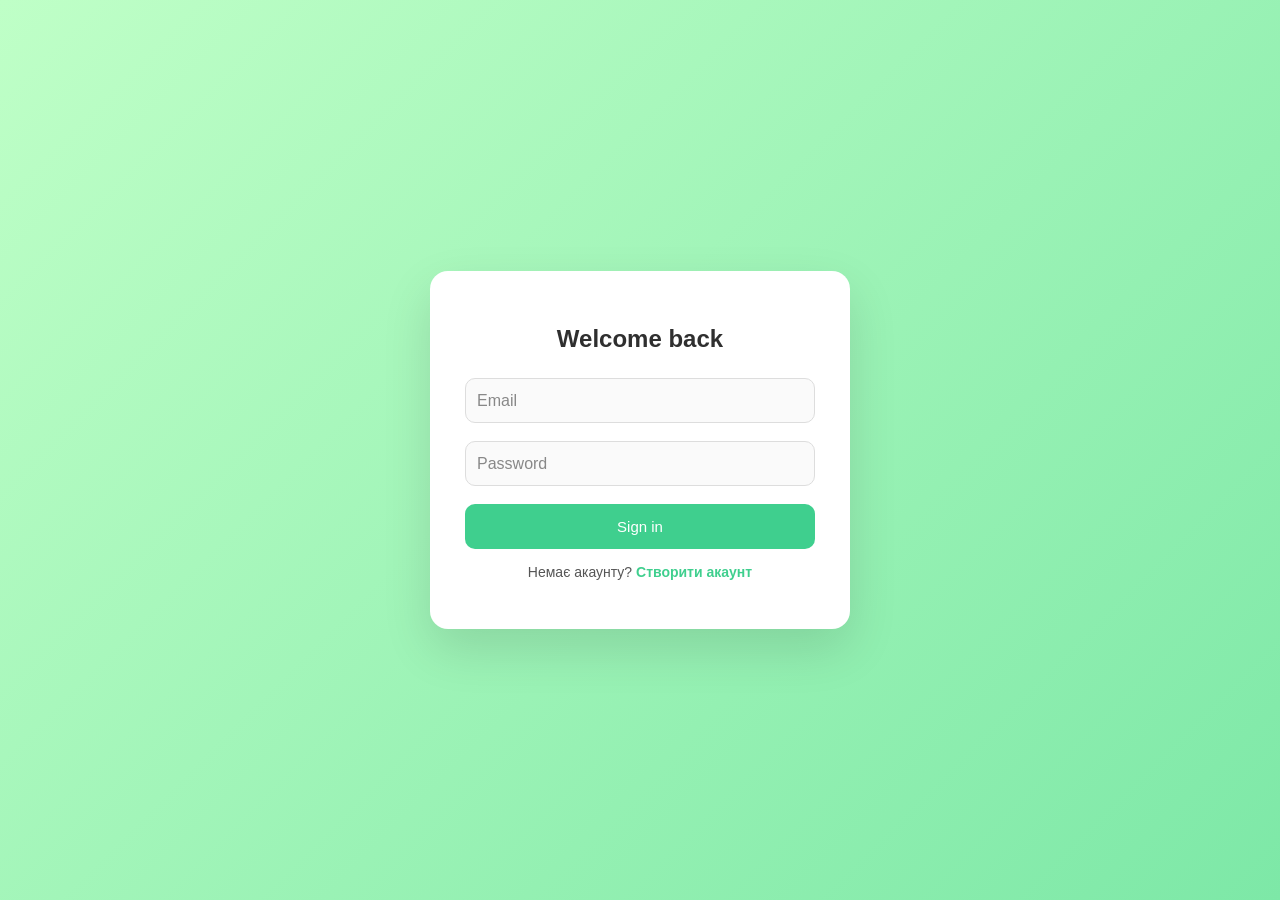
<file: src/TravelManager/TravelManagerUI/index.html>
﻿<!DOCTYPE html>
<html lang="uk">
<head>
    <meta charset="UTF-8">
    <title>TravelManager</title>
    <link rel="stylesheet" href="style.css">
</head>
<body>

<div class="container">

    <div class="card" id="loginBox">
        <h2>Welcome back</h2>

        <div class="field">
            <input id="loginEmail" placeholder=" ">
            <label>Email</label>
        </div>

        <div class="field">
            <input id="loginPassword" type="password" placeholder=" ">
            <label>Password</label>
        </div>

        <div class="error" id="loginError"></div>

        <button onclick="login()">Sign in</button>

        <p class="switch">
            Немає акаунту?
            <span onclick="showRegister()">Створити акаунт</span>
        </p>
    </div>

    <div class="card hidden" id="registerBox">
        <h2>Create account</h2>

        <div class="field"><input id="regName" placeholder=" "><label>Ім'я</label></div>
        <div class="field"><input id="regEmail" placeholder=" "><label>Email</label></div>
        <div class="field"><input id="regPassword" type="password" placeholder=" "><label>Password</label></div>
        <div class="field"><input id="regPhone" placeholder=" "><label>Телефон</label></div>
        <div class="field"><input id="regPassport" placeholder=" " type="text" inputmode="numeric" maxlength="6" pattern="[0-9]{6}" required><label>Паспорт (6 цифр)</label></div>
        <div class="field"><input id="regBirth" type="date"></div>

        <div class="error" id="registerError"></div>

        <button onclick="register()">Create account</button>

        <p class="switch">
            Вже є акаунт?
            <span onclick="showLogin()">Увійти</span>
        </p>
    </div>

</div>

<script src="api.js"></script>
<script src="index.js"></script>
</body>
</html>
</file>
<file: src/TravelManager/TravelManagerUI/style.css>
﻿* {
    box-sizing: border-box;
    font-family: 'Segoe UI', sans-serif;
}

body {
    margin: 0;
    height: 100vh;
    display: flex;
    justify-content: center;
    align-items: center;
    background: linear-gradient(135deg, #bfffc7, #7de8a7);
}

.container {
    width: 100%;
    max-width: 420px;
}

.card {
    background: #ffffff;
    padding: 35px;
    border-radius: 18px;

    box-shadow: 0 20px 50px rgba(0,0,0,0.12);

    color: #222;
}

h2 {
    text-align: center;
    margin-bottom: 25px;
    color: #2f2f2f;
}

.field {
    position: relative;
    margin-bottom: 18px;
}

.field input {
    width: 100%;
    padding: 14px;

    border-radius: 10px;
    border: 1px solid #ddd;

    background: #fafafa;
    color: #222;

    outline: none;
    transition: 0.2s;
}

.field input:focus {
    border-color: #3fcf8e;
    background: #fff;
}

.field label {
    position: absolute;
    left: 12px;
    top: 50%;
    transform: translateY(-50%);

    color: #888;
    transition: 0.2s;
    pointer-events: none;
}

.field input:focus + label,
.field input:not(:placeholder-shown) + label {
    top: -8px;
    font-size: 12px;
    color: #3fcf8e;
    background: #fff;
    padding: 0 5px;
}

button {
    width: 100%;
    padding: 14px;

    border: none;
    border-radius: 10px;

    background: #3fcf8e;
    color: white;

    font-size: 15px;
    cursor: pointer;

    transition: 0.2s;
}

button:hover {
    background: #34b87d;
}

.switch {
    margin-top: 15px;
    text-align: center;
    font-size: 14px;
    color: #555;
}

.switch span {
    color: #3fcf8e;
    font-weight: bold;
    cursor: pointer;
}

.hidden {
    display: none;
}

.error {
    color: #e74c3c;
    font-size: 13px;
    margin-bottom: 10px;
    white-space: pre-line;
}
</file>
<file: src/TravelManager/TravelManagerUI/adminStyle.css>
* {
    box-sizing: border-box;
    font-family: 'Segoe UI', Roboto, Helvetica, Arial, sans-serif;
}

body {
    margin: 0;
    background: linear-gradient(135deg, #bfffc7, #7de8a7);
    min-height: 100vh;
    color: #2d3436;
}

.navbar {
    display: flex;
    justify-content: space-between;
    align-items: center;
    padding: 15px 60px;
    background: white;
    box-shadow: 0 2px 10px rgba(0,0,0,0.05);
}

.navbar h2 {
    margin: 0;
    font-weight: 800;
}

.navbar h2 span:first-child { color: #00b894; }

.admin-badge {
    background: #00b894;
    color: white !important;
    font-size: 11px !important;
    padding: 3px 10px;
    border-radius: 20px;
    margin-left: 10px;
    font-weight: 700;
    vertical-align: middle;
}

.logout-btn {
    background: #ffb4a2;
    color: #2d3436;
    border: none;
    padding: 10px 25px;
    border-radius: 10px;
    font-weight: bold;
    cursor: pointer;
    width: auto;
}
.logout-btn:hover { background: #ff7675; color: white; }

.container {
    max-width: 1200px;
    margin: 0 auto;
    padding: 40px 60px;
}

.tabs {
    display: flex;
    gap: 10px;
    margin-bottom: 30px;
    background: white;
    padding: 8px;
    border-radius: 16px;
    box-shadow: 0 4px 20px rgba(0,0,0,0.06);
    width: fit-content;
}

.tab {
    padding: 12px 30px;
    border: none;
    border-radius: 12px;
    background: transparent;
    font-weight: bold;
    cursor: pointer;
    color: #636e72;
    font-size: 14px;
    transition: 0.2s;
    width: auto;
}
.tab.active { background: #2d3436; color: white; }
.tab:hover:not(.active) { background: #f1f2f6; }

.toolbar {
    display: flex;
    align-items: center;
    margin-bottom: 20px;
    gap: 10px;
}

.filter-tabs { display: flex; gap: 8px; }

.filter-btn {
    padding: 10px 20px;
    border: none;
    border-radius: 12px;
    background: white;
    font-weight: bold;
    cursor: pointer;
    color: #636e72;
    font-size: 13px;
    transition: 0.2s;
    box-shadow: 0 2px 10px rgba(0,0,0,0.06);
    width: auto;
}
.filter-btn.active { background: #2d3436; color: white; }
.filter-btn:hover:not(.active) { background: #f1f2f6; }

.stats-grid {
    display: grid;
    grid-template-columns: repeat(4, 1fr);
    gap: 16px;
    margin-bottom: 20px;
}

.stat-card {
    background: white;
    border-radius: 20px;
    padding: 22px 20px;
    box-shadow: 0 4px 20px rgba(0,0,0,0.06);
    display: flex;
    flex-direction: column;
    gap: 6px;
    transition: 0.2s;
}
.stat-card:hover { transform: translateY(-4px); }

.stat-icon { font-size: 26px; }
.stat-label { font-size: 13px; color: #636e72; }
.stat-value { font-size: 30px; font-weight: 800; line-height: 1; }

.stat-card.green  .stat-value { color: #00b894; }
.stat-card.blue   .stat-value { color: #0984e3; }
.stat-card.orange .stat-value { color: #e17055; }
.stat-card.red    .stat-value { color: #d63031; }
.stat-card.purple .stat-value { color: #6c5ce7; }
.stat-card.dark   .stat-value { color: #2d3436; }

.top-tours-section {
    background: white;
    border-radius: 20px;
    padding: 25px 28px;
    box-shadow: 0 4px 20px rgba(0,0,0,0.06);
}

.section-title {
    font-size: 16px;
    font-weight: 700;
    color: #2d3436;
    margin: 0 0 18px;
}

.top-tour-item {
    display: flex;
    align-items: center;
    gap: 16px;
    padding: 14px 0;
    border-bottom: 1px solid #f1f2f6;
}
.top-tour-item:last-child { border-bottom: none; }

.top-tour-rank {
    width: 34px; height: 34px;
    border-radius: 50%;
    background: #00b894;
    color: white;
    display: flex; align-items: center; justify-content: center;
    font-weight: 800; font-size: 15px; flex-shrink: 0;
}
.top-tour-rank.rank-2 { background: #b2bec3; }
.top-tour-rank.rank-3 { background: #e17055; }

.top-tour-info { flex: 1; }
.top-tour-info strong { display: block; font-size: 15px; color: #2d3436; }
.top-tour-info span { font-size: 13px; color: #b2bec3; }

.top-tour-revenue { font-size: 15px; font-weight: 700; color: #00b894; }

.users-table {
    background: white;
    border-radius: 20px;
    box-shadow: 0 4px 20px rgba(0,0,0,0.06);
    overflow: hidden;
}

.users-table table { width: 100%; border-collapse: collapse; }

.users-table th {
    background: #f9f9f9;
    padding: 13px 18px;
    text-align: left;
    font-size: 12px;
    color: #b2bec3;
    font-weight: 700;
    text-transform: uppercase;
    letter-spacing: 0.5px;
    border-bottom: 1px solid #f1f2f6;
}

.users-table td {
    padding: 14px 18px;
    font-size: 14px;
    border-bottom: 1px solid #f9f9f9;
    color: #2d3436;
}

.users-table tr:last-child td { border-bottom: none; }
.users-table tr:hover td { background: #f9fffc; }

.badge {
    display: inline-block;
    padding: 4px 12px;
    border-radius: 20px;
    font-size: 12px;
    font-weight: 700;
}
.badge-active   { background: #d4f8e8; color: #00b894; }
.badge-deleted  { background: #fde8e8; color: #d63031; }
.badge-client   { background: #e8f4fd; color: #0984e3; }
.badge-manager  { background: #fff3cd; color: #e17055; }
.badge-admin    { background: #f0e8fd; color: #6c5ce7; }

.btn-edit {
    background: #f1f2f6;
    color: #2d3436;
    border: none;
    padding: 8px 16px;
    border-radius: 10px;
    cursor: pointer;
    font-size: 13px;
    font-weight: bold;
    transition: 0.2s;
    width: auto;
}
.btn-edit:hover { background: #00b894; color: white; }

.modal {
    position: fixed;
    inset: 0;
    background: rgba(0,0,0,0.4);
    display: flex;
    justify-content: center;
    align-items: center;
    overflow-y: auto;
    padding: 20px;
    z-index: 999;
}

.modal-content {
    background: white;
    width: 100%;
    max-width: 420px;
    max-height: 90vh;
    overflow-y: auto;
    padding: 25px;
    border-radius: 25px;
    display: flex;
    flex-direction: column;
    gap: 10px;
    box-shadow: 0 20px 60px rgba(0,0,0,0.15);
}

.modal-content h3 { margin: 0 0 5px; font-size: 18px; color: #2d3436; }
.modal-content label { font-size: 13px; color: #636e72; margin-top: 4px; }

.modal-content input,
.modal-content select {
    padding: 10px 12px;
    border-radius: 10px;
    border: 1px solid #eee;
    background: #f9f9f9;
    font-size: 14px;
    color: #2d3436;
    outline: none;
    transition: 0.2s;
    width: 100%;
}
.modal-content input:focus,
.modal-content select:focus { border-color: #00b894; background: #fff; }

.modal-content select {
    appearance: none;
    background-image: url("data:image/svg+xml,%3Csvg xmlns='http://www.w3.org/2000/svg' width='12' height='12' viewBox='0 0 12 12'%3E%3Cpath fill='%23636e72' d='M6 8L1 3h10z'/%3E%3C/svg%3E");
    background-repeat: no-repeat;
    background-position: right 12px center;
    padding-right: 35px;
    cursor: pointer;
}

.actions { display: flex; gap: 10px; margin-top: 5px; }

.btn-save {
    background: #00b894;
    color: white;
    border: none;
    padding: 12px;
    border-radius: 10px;
    flex: 1;
    font-weight: bold;
    font-size: 14px;
    cursor: pointer;
    transition: 0.2s;
}
.btn-save:hover { background: #00a087; }

.btn-cancel {
    background: #eee;
    border: none;
    padding: 12px;
    border-radius: 10px;
    flex: 1;
    font-weight: bold;
    font-size: 14px;
    cursor: pointer;
    transition: 0.2s;
    color: #636e72;
}
.btn-cancel:hover { background: #dfe6e9; }

.error { color: #d63031; font-size: 13px; white-space: pre-line; }
.hidden { display: none; }

.empty-state {
    text-align: center;
    padding: 50px 20px;
    color: #b2bec3;
    font-size: 15px;
    background: white;
    border-radius: 20px;
    box-shadow: 0 4px 20px rgba(0,0,0,0.06);
}

button:active { transform: scale(0.97); }
.clickable-row {
    cursor: pointer;
    transition: 0.15s;
}
.clickable-row:hover td {
    background: #f0fff8;
}
</file>
<file: src/TravelManager/TravelManagerUI/dashboard.css>
* {
    box-sizing: border-box;
}

body {
    margin: 0;
    font-family: 'Segoe UI', Roboto, Helvetica, Arial, sans-serif;
    background: linear-gradient(135deg, #bfffc7, #7de8a7);
    min-height: 100vh;
    color: #2d3436;
}

.navbar {
    display: flex;
    justify-content: space-between;
    align-items: center;
    padding: 15px 60px;
    background: white;
    box-shadow: 0 2px 10px rgba(0,0,0,0.05);
}

.navbar h2 {
    margin: 0;
    font-weight: 800;
}

.navbar h2 span {
    color: #00b894;
}

.logout-btn {
    background: #ffb4a2;
    color: #2d3436;
    border: none;
    padding: 10px 25px;
    border-radius: 10px;
    font-weight: bold;
    cursor: pointer;
}

.logout-btn:hover {
    background: #ff7675;
    color: white;
}

.container {
    max-width: 1200px;
    margin: 0 auto;
    padding: 40px 60px;
}

.toolbar {
    display: flex;
    justify-content: space-between;
    align-items: center;
    margin-bottom: 40px;
    gap: 20px;
}

.search-box {
    background: white;
    display: flex;
    align-items: center;
    gap: 10px;
    padding: 6px;
    border-radius: 18px;
    width: 100%;
    max-width: 500px;
    box-shadow: 0 4px 20px rgba(0,0,0,0.06);
}

.search-box input {
    border: none;
    outline: none;
    padding: 10px 15px;
    flex: 1;
    font-size: 16px;
    background: transparent;
}

.btn-search-inner {
    background: #00b894;
    color: white;
    border: none;
    padding: 10px 20px;
    border-radius: 12px;
    font-weight: bold;
    cursor: pointer;
}

.btn-search-inner:hover {
    background: #00a087;
}

.search-chip {
    display: flex;
    align-items: center;
    gap: 6px;
    background: #e8f5e9;
    padding: 5px 10px;
    border-radius: 20px;
    font-size: 13px;
    white-space: nowrap;
}

.search-chip button {
    border: none;
    background: transparent;
    cursor: pointer;
    font-size: 14px;
    color: #636e72;
}

.section-title {
    font-size: 20px;
    font-weight: 700;
    margin: 30px 0 15px;
    color: #2d3436;
}

.grid {
    display: grid;
    grid-template-columns: repeat(3, 1fr);
    gap: 25px;
    align-items: start;
}

.tour-card {
    background: white;
    border-radius: 20px;
    overflow: hidden;
    box-shadow: 0 10px 30px rgba(0,0,0,0.08);
    transition: 0.3s;
    cursor: pointer;
}

.tour-card:hover {
    transform: translateY(-8px);
    box-shadow: 0 20px 40px rgba(0,0,0,0.15);
}

.tour-card-img {
    width: 100%;
    height: 200px;
    object-fit: cover;
}

.tour-card-img-placeholder {
    width: 100%;
    height: 200px;
    background: linear-gradient(135deg, #bfffc7, #7de8a7);
    display: flex;
    align-items: center;
    justify-content: center;
    font-size: 40px;
}

.tour-card-body {
    padding: 20px;
}

.tour-card-body h4 {
    margin: 0 0 6px;
    font-size: 17px;
}

.tour-card-type {
    font-size: 12px;
    color: #00b894;
    font-weight: bold;
    text-transform: uppercase;
    margin-bottom: 8px;
}

.tour-card-desc {
    font-size: 13px;
    color: #636e72;
    margin: 0 0 12px;
    display: -webkit-box;
    -webkit-box-orient: vertical;
    overflow: hidden;
}

.tour-card-meta {
    display: flex;
    justify-content: space-between;
    font-size: 13px;
    color: #2d3436;
    margin-bottom: 15px;
}

.tour-card-price {
    font-size: 20px;
    font-weight: 800;
    color: #00b894;
}

.btn-view {
    width: 100%;
    padding: 12px;
    background: #00b894;
    color: white;
    border: none;
    border-radius: 12px;
    font-weight: bold;
    cursor: pointer;
    font-size: 14px;
    transition: 0.2s;
}

.btn-view:hover {
    background: #00a087;
}

.booking-grid {
    display: grid;
    grid-template-columns: repeat(auto-fill, minmax(300px, 1fr));
    gap: 25px;
    align-items: start;
}

.card {
    background: white;
    padding: 25px;
    border-radius: 25px;
    box-shadow: 0 10px 30px rgba(0,0,0,0.08);
}

.card-header {
    display: flex;
    justify-content: space-between;
    align-items: center;
    margin-bottom: 8px;
}

.card h4 {
    margin: 0;
}

.meta {
    display: flex;
    justify-content: space-between;
    font-size: 13px;
    margin-bottom: 4px;
}

.card .actions {
    display: flex;
    gap: 10px;
    margin-top: 15px;
}

.card .actions button {
    flex: 1;
    padding: 10px;
    border: none;
    border-radius: 10px;
    cursor: pointer;
    font-weight: bold;
}

.btn-cancel-booking {
    background: #fff0f0;
    color: #eb4d4b;
}

.btn-cancel-booking:hover {
    background: #eb4d4b;
    color: white;
}

.status-badge {
    padding: 4px 10px;
    border-radius: 20px;
    font-size: 12px;
    font-weight: bold;
}

.status-pending { background: #fff3cd; color: #856404; }
.status-confirmed { background: #d4edda; color: #155724; }
.status-cancelled { background: #f8d7da; color: #721c24; }

.modal {
    position: fixed;
    inset: 0;
    background: rgba(0,0,0,0.5);
    display: flex;
    justify-content: center;
    align-items: center;
    padding: 20px;
    z-index: 1000;
    overflow: hidden;
}

.modal-content {
    background: white;
    width: 100%;
    max-width: 650px;
    max-height: 90vh;
    overflow: hidden;
    border-radius: 25px;
    display: flex;
    flex-direction: column;
}

.slider {
    position: relative;
    width: 100%;
    height: 300px;
    overflow: hidden;
    border-radius: 25px 25px 0 0;
}

.slider-track {
    display: flex;
    height: 100%;
    transition: transform 0.4s ease;
}

.slider-track img,
.slider-track video {
    min-width: 100%;
    height: 100%;
    object-fit: cover;
}

.slider-btn {
    position: absolute;
    top: 50%;
    transform: translateY(-50%);
    background: rgba(255,255,255,0.8);
    border: none;
    border-radius: 50%;
    width: 38px;
    height: 38px;
    font-size: 18px;
    cursor: pointer;
    z-index: 10;
}

.slider-btn.prev { left: 10px; }
.slider-btn.next { right: 10px; }

.slider-dots {
    position: absolute;
    bottom: 10px;
    width: 100%;
    display: flex;
    justify-content: center;
    gap: 6px;
}

.slider-dot {
    width: 8px;
    height: 8px;
    border-radius: 50%;
    background: rgba(255,255,255,0.5);
    cursor: pointer;
    border: none;
}

.slider-dot.active {
    background: white;
}

.slider-placeholder {
    width: 100%;
    height: 300px;
    background: linear-gradient(135deg, #bfffc7, #7de8a7);
    display: flex;
    align-items: center;
    justify-content: center;
    font-size: 60px;
    border-radius: 25px 25px 0 0;
}

.modal-body {
    padding: 25px;
    display: flex;
    flex-direction: column;
    gap: 12px;
    overflow-y: auto;
}

.modal-body h3 {
    margin: 0;
    font-size: 22px;
}

.modal-type {
    font-size: 13px;
    color: #00b894;
    font-weight: bold;
    text-transform: uppercase;
}

.modal-desc {
    font-size: 14px;
    color: #636e72;
    line-height: 1.6;
}

.modal-info {
    display: grid;
    grid-template-columns: 1fr 1fr;
    gap: 10px;
}

.modal-info-item {
    background: #f9f9f9;
    padding: 12px;
    border-radius: 12px;
}

.modal-info-item span {
    display: block;
    font-size: 11px;
    color: #b2bec3;
    margin-bottom: 4px;
    text-transform: uppercase;
}

.modal-info-item strong {
    font-size: 15px;
}

.modal-actions {
    display: flex;
    gap: 10px;
    margin-top: 5px;
}

.btn-book {
    flex: 1;
    padding: 14px;
    background: #00b894;
    color: white;
    border: none;
    border-radius: 12px;
    font-weight: bold;
    cursor: pointer;
    font-size: 15px;
}

.btn-book:hover { background: #00a087; }

.btn-close {
    padding: 14px 20px;
    background: #f1f2f6;
    border: none;
    border-radius: 12px;
    cursor: pointer;
    font-weight: bold;
}

.booking-modal-content {
    background: white;
    width: 100%;
    max-width: 380px;
    padding: 25px;
    border-radius: 25px;
    display: flex;
    flex-direction: column;
    gap: 12px;
}

.booking-modal-content label {
    font-size: 13px;
    color: #636e72;
}

.booking-modal-content input {
    padding: 10px 12px;
    border-radius: 10px;
    border: 1px solid #eee;
    background: #f9f9f9;
}

.booking-modal-content p {
    font-weight: bold;
    color: #2d3436;
    margin: 0;
}

.booking-modal-content h3 {
    margin: 0;
}

.booking-modal-content .actions {
    display: flex;
    gap: 10px;
    margin-top: 5px;
}

.btn-save {
    background: #00b894;
    color: white;
    border: none;
    padding: 12px;
    border-radius: 10px;
    flex: 1;
    font-weight: bold;
    cursor: pointer;
}

.btn-cancel {
    background: #eee;
    border: none;
    flex: 1;
    border-radius: 10px;
    cursor: pointer;
}

.hidden { display: none; }
button:active { transform: scale(0.97); }

.person-form {
    background: #f9f9f9;
    border-radius: 15px;
    padding: 15px;
    margin-bottom: 12px;
    display: flex;
    flex-direction: column;
    gap: 8px;
}

.person-form-header {
    display: flex;
    justify-content: space-between;
    align-items: center;
    margin-bottom: 5px;
}

.person-label {
    font-weight: bold;
    font-size: 14px;
    color: #2d3436;
}

.person-form input[type="text"],
.person-form input[type="date"],
.person-form input:not([type="checkbox"]) {
    padding: 10px 12px;
    border-radius: 10px;
    border: 1px solid #eee;
    background: white;
    font-size: 14px;
    outline: none;
}

.person-form input:read-only {
    background: #f1f2f6;
    color: #636e72;
}

.btn-preset {
    padding: 6px 12px;
    background: #e8f5e9;
    color: #00b894;
    border: none;
    border-radius: 8px;
    font-weight: bold;
    cursor: pointer;
    font-size: 12px;
}

.preset-item {
    display: flex;
    justify-content: space-between;
    align-items: center;
    padding: 12px;
    background: #f9f9f9;
    border-radius: 12px;
    margin-bottom: 8px;
}

.preset-info {
    display: flex;
    flex-direction: column;
    gap: 3px;
}

.preset-info strong {
    font-size: 15px;
}

.preset-info span {
    font-size: 12px;
    color: #636e72;
}

#step1, #step2 {
    flex-direction: column;
    gap: 12px;
}

#step1:not(.hidden), #step2:not(.hidden) {
    display: flex;
}
.step2-layout {
    display: flex;
    gap: 20px;
}

.step2-info {
    min-width: 200px;
    flex: 0 0 200px;
}

.step2-persons {
    flex: 1;
    overflow-y: auto;
    max-height: 400px;
}

.detail-section {
    background: #f9f9f9;
    border-radius: 15px;
    padding: 15px;
    display: flex;
    flex-direction: column;
    gap: 10px;
}

.detail-title {
    font-weight: bold;
    font-size: 14px;
    color: #2d3436;
}

.detail-item {
    display: flex;
    flex-direction: column;
    gap: 3px;
}

.detail-item span {
    font-size: 11px;
    color: #b2bec3;
    text-transform: uppercase;
}

.detail-item strong {
    font-size: 14px;
    color: #2d3436;
}
.preset-item .btn-confirm {
    padding: 6px 12px;
    background: #00b894;
    color: white;
    border: none;
    border-radius: 8px;
    font-weight: bold;
    cursor: pointer;
    font-size: 12px;
}
.preset-item .btn-confirm:hover {
    background: #00a087;
}

.preset-item .btn-decline {
    padding: 6px 12px;
    background: #fff0f0;
    color: #eb4d4b;
    border: none;
    border-radius: 8px;
    font-weight: bold;
    cursor: pointer;
    font-size: 12px;
}

.preset-item .btn-decline:hover {
    background: #eb4d4b;
    color: white;
}

.step2-persons::-webkit-scrollbar,
.modal-content::-webkit-scrollbar,
.booking-modal-content::-webkit-scrollbar {
    width: 6px;
}

.step2-persons::-webkit-scrollbar-track,
.modal-content::-webkit-scrollbar-track,
.booking-modal-content::-webkit-scrollbar-track {
    background: #f1f2f6;
    border-radius: 10px;
}

.step2-persons::-webkit-scrollbar-thumb,
.modal-content::-webkit-scrollbar-thumb,
.booking-modal-content::-webkit-scrollbar-thumb {
    background: #00b894;
    border-radius: 10px;
}

.step2-persons::-webkit-scrollbar-thumb:hover,
.modal-content::-webkit-scrollbar-thumb:hover,
.booking-modal-content::-webkit-scrollbar-thumb:hover {
    background: #00a087;
}

.modal-body::-webkit-scrollbar {
    width: 6px;
}

.modal-body::-webkit-scrollbar-track {
    background: #f1f2f6;
    border-radius: 10px;
}

.modal-body::-webkit-scrollbar-thumb {
    background: #00b894;
    border-radius: 10px;
}

.modal-body::-webkit-scrollbar-thumb:hover {
    background: #00a087;
}
</file>
<file: src/TravelManager/TravelManagerUI/managerStyle.css>
body {
    margin: 0;
    font-family: 'Segoe UI', Roboto, Helvetica, Arial, sans-serif;
    background: linear-gradient(135deg, #bfffc7, #7de8a7);
    min-height: 100vh;
    color: #2d3436;
}

.navbar {
    display: flex;
    justify-content: space-between;
    align-items: center;
    padding: 15px 60px;
    background: white;
    box-shadow: 0 2px 10px rgba(0,0,0,0.05);
}

.navbar h2 {
    margin: 0;
    font-weight: 800;
}

.navbar h2 span {
    color: #00b894;
}

.logout-btn {
    background: #ffb4a2;
    color: #2d3436;
    border: none;
    padding: 10px 25px;
    border-radius: 10px;
    font-weight: bold;
    cursor: pointer;
}

.logout-btn:hover {
    background: #ff7675;
    color: white;
}

.container {
    max-width: 1200px;
    margin: 0 auto;
    padding: 40px 60px;
}

.toolbar {
    display: flex;
    justify-content: space-between;
    align-items: center;
    margin-bottom: 40px;
    gap: 20px;
}

.search-box {
    background: white;
    display: flex;
    align-items: center;
    gap: 10px;
    padding: 6px;
    border-radius: 18px;
    width: 100%;
    max-width: 500px;
    box-shadow: 0 4px 20px rgba(0,0,0,0.06);
}

.search-box input {
    border: none;
    outline: none;
    padding: 10px 15px;
    flex: 1;
    font-size: 16px;
    background: transparent;
}

.btn-search-inner {
    background: #00b894;
    color: white;
    border: none;
    padding: 10px 20px;
    border-radius: 12px;
    font-weight: bold;
    cursor: pointer;
}

.btn-search-inner:hover {
    background: #00a087;
}

.search-chip {
    display: flex;
    align-items: center;
    gap: 6px;
    background: #e8f5e9;
    padding: 5px 10px;
    border-radius: 20px;
    font-size: 13px;
    white-space: nowrap;
}

.search-chip button {
    border: none;
    background: transparent;
    cursor: pointer;
    font-size: 14px;
    color: #636e72;
}

.btn-create-dark {
    background: #2d3436;
    color: white;
    border: none;
    padding: 14px 30px;
    border-radius: 15px;
    font-weight: bold;
    cursor: pointer;
}

.btn-create-dark:hover {
    background: #000;
}

.grid {
    display: grid;
    grid-template-columns: repeat(auto-fill, minmax(300px, 1fr));
    gap: 25px;
    align-items: start;
}

.card {
    background: white;
    padding: 25px;
    border-radius: 25px;
    box-shadow: 0 10px 30px rgba(0,0,0,0.08);
    transition: 0.3s;
}

.card:hover {
    transform: translateY(-8px);
}

.card-header {
    display: flex;
    justify-content: space-between;
    align-items: center;
}

.card h4 {
    margin: 0;
}

.desc {
    font-size: 13px;
    color: #636e72;
    margin: 10px 0;
}

.meta {
    display: flex;
    justify-content: space-between;
    font-size: 13px;
}

.card .actions {
    display: flex;
    gap: 10px;
    margin-top: 15px;
}

.card .actions button {
    flex: 1;
    padding: 10px;
    border: none;
    border-radius: 10px;
    cursor: pointer;
}

.btn-edit {
    background: #f1f2f6;
}

.btn-delete {
    background: #fff0f0;
    color: #eb4d4b;
}

.modal {
    position: fixed;
    inset: 0;
    background: rgba(0,0,0,0.4);
    display: flex;
    justify-content: center;
    align-items: center;
    overflow-y: auto;
    padding: 20px;
}

.modal-content {
    background: white;
    width: 100%;
    max-width: 420px;
    max-height: 90vh;
    overflow-y: auto;
    padding: 25px;
    border-radius: 25px;
    display: flex;
    flex-direction: column;
    gap: 12px;
}

.modal-content label {
    font-size: 13px;
    color: #636e72;
    margin-top: 5px;
}

.modal-content input {
    padding: 10px 12px;
    border-radius: 10px;
    border: 1px solid #eee;
    background: #f9f9f9;
}

.modal .actions {
    display: flex;
    gap: 10px;
    margin-top: 10px;
}

.btn-save {
    background: #00b894;
    color: white;
    border: none;
    padding: 12px;
    border-radius: 10px;
    flex: 1;
}

.btn-cancel {
    background: #eee;
    border: none;
    flex: 1;
}

.hidden {
    display: none;
}

button:active {
    transform: scale(0.97);
}

#preview {
    display: flex;
    flex-wrap: wrap;
    gap: 8px;
    margin-top: 5px;
}

.preview-item {
    width: 70px;
    height: 70px;
    border-radius: 10px;
    object-fit: cover;
    border: 1px solid #eee;
}

.modal-content select {
    padding: 10px 12px;
    border-radius: 10px;
    border: 1px solid #eee;
    background: #f9f9f9;
    font-size: 15px;
    color: #2d3436;
    cursor: pointer;
    appearance: none;
    background-image: url("data:image/svg+xml,%3Csvg xmlns='http://www.w3.org/2000/svg' width='12' height='12' viewBox='0 0 12 12'%3E%3Cpath fill='%23636e72' d='M6 8L1 3h10z'/%3E%3C/svg%3E");
    background-repeat: no-repeat;
    background-position: right 12px center;
    padding-right: 35px;
}

/* ===== TABS ===== */
.tabs {
    display: flex;
    gap: 10px;
    margin-bottom: 30px;
    background: white;
    padding: 8px;
    border-radius: 16px;
    box-shadow: 0 4px 20px rgba(0,0,0,0.06);
    width: fit-content;
}

.tab {
    padding: 12px 30px;
    border: none;
    border-radius: 12px;
    background: transparent;
    font-weight: bold;
    cursor: pointer;
    color: #636e72;
    font-size: 14px;
    transition: 0.2s;
}

.tab.active {
    background: #2d3436;
    color: white;
}

.tab:hover:not(.active) {
    background: #f1f2f6;
}

/* ===== FILTER ===== */
.filter-tabs {
    display: flex;
    gap: 8px;
}

.filter-btn {
    padding: 10px 20px;
    border: none;
    border-radius: 12px;
    background: white;
    font-weight: bold;
    cursor: pointer;
    color: #636e72;
    font-size: 13px;
    transition: 0.2s;
    box-shadow: 0 2px 10px rgba(0,0,0,0.06);
}

.filter-btn.active {
    background: #2d3436;
    color: white;
}

.filter-btn:hover:not(.active) {
    background: #f1f2f6;
}

/* ===== BOOKING ROWS ===== */
.booking-row {
    background: white;
    border-radius: 18px;
    padding: 20px 25px;
    box-shadow: 0 4px 20px rgba(0,0,0,0.06);
    display: flex;
    justify-content: space-between;
    align-items: center;
    gap: 15px;
    margin-bottom: 12px;
    transition: 0.2s;
}

.booking-row:hover {
    transform: translateX(4px);
    box-shadow: 0 6px 25px rgba(0,0,0,0.1);
}

.booking-row-left h4 {
    margin: 0 0 5px;
    font-size: 16px;
}

.booking-row-left span {
    font-size: 13px;
    color: #636e72;
}

.booking-row-right {
    display: flex;
    align-items: center;
    gap: 12px;
}

/* ===== STATUS ===== */
.status-badge {
    padding: 5px 12px;
    border-radius: 20px;
    font-size: 12px;
    font-weight: bold;
    white-space: nowrap;
}

.status-pending { background: #fff3cd; color: #856404; }
.status-confirmed { background: #d4edda; color: #155724; }
.status-cancelled { background: #f8d7da; color: #721c24; }

/* ===== BUTTONS ===== */
.btn-confirm {
    padding: 8px 16px;
    background: #d4edda;
    color: #155724;
    border: none;
    border-radius: 10px;
    font-weight: bold;
    cursor: pointer;
    white-space: nowrap;
}

.btn-confirm:hover {
    background: #00b894;
    color: white;
}

.btn-decline {
    padding: 8px 16px;
    background: #fff0f0;
    color: #eb4d4b;
    border: none;
    border-radius: 10px;
    font-weight: bold;
    cursor: pointer;
    white-space: nowrap;
}

.btn-decline:hover {
    background: #eb4d4b;
    color: white;
}

/* ===== BOOKING DETAIL MODAL ===== */
#bookingDetailModal .modal-content {
    background: #f1f2f6;
    max-width: 550px;
    padding: 0;
    overflow: hidden;
}

#bookingDetailModal .modal-body {
    padding: 25px;
    overflow-y: auto;
    max-height: 90vh;
}

#bookingDetailModal .modal-body::-webkit-scrollbar {
    width: 6px;
}

#bookingDetailModal .modal-body::-webkit-scrollbar-track {
    background: #f1f2f6;
}

#bookingDetailModal .modal-body::-webkit-scrollbar-thumb {
    background: #00b894;
    border-radius: 10px;
}

#bookingDetailModal h3 {
    margin: 0 0 20px;
    color: #2d3436;
    font-size: 20px;
    padding-bottom: 15px;
    border-bottom: 2px solid #00b894;
}

.detail-section {
    background: white;
    border-radius: 15px;
    padding: 15px;
    margin-bottom: 12px;
    border-left: 4px solid #00b894;
    box-shadow: 0 2px 8px rgba(0,0,0,0.04);
}

.detail-title {
    font-weight: bold;
    font-size: 15px;
    margin-bottom: 12px;
    color: #2d3436;
    padding-bottom: 8px;
    border-bottom: 1px solid #f1f2f6;
}

.detail-grid {
    display: grid;
    grid-template-columns: 1fr 1fr;
    gap: 12px;
}

.detail-item {
    display: flex;
    flex-direction: column;
    gap: 3px;
}

.detail-item span {
    font-size: 11px;
    color: #b2bec3;
    text-transform: uppercase;
    letter-spacing: 0.5px;
}

.detail-item strong {
    font-size: 14px;
    color: #2d3436;
}

.detail-person {
    background: #f9f9f9;
    border-radius: 12px;
    padding: 12px;
    margin-bottom: 8px;
    border-left: 3px solid #00b894;
}

.detail-person-header {
    font-weight: bold;
    font-size: 13px;
    color: #00b894;
    margin-bottom: 8px;
}
</file>
<file: src/TravelManager/TravelManagerUI/profile.css>
* {
    box-sizing: border-box;
}

body {
    margin: 0;
    font-family: 'Segoe UI', Roboto, Helvetica, Arial, sans-serif;
    background: linear-gradient(135deg, #bfffc7, #7de8a7);
    min-height: 100vh;
    color: #2d3436;
}

.navbar {
    display: flex;
    justify-content: space-between;
    align-items: center;
    padding: 15px 60px;
    background: white;
    box-shadow: 0 2px 10px rgba(0,0,0,0.05);
}

.navbar h2 {
    margin: 0;
    font-weight: 800;
}

.navbar h2 span {
    color: #00b894;
}

.nav-links {
    display: flex;
    align-items: center;
    gap: 20px;
}

.nav-links a {
    text-decoration: none;
    color: #2d3436;
    font-weight: bold;
    font-size: 14px;
}

.nav-links a:hover {
    color: #00b894;
}

.logout-btn {
    background: #ffb4a2;
    color: #2d3436;
    border: none;
    padding: 10px 25px;
    border-radius: 10px;
    font-weight: bold;
    cursor: pointer;
}

.logout-btn:hover {
    background: #ff7675;
    color: white;
}

.container {
    max-width: 800px;
    margin: 0 auto;
    padding: 40px 20px;
}

.tabs {
    display: flex;
    gap: 10px;
    margin-bottom: 30px;
    background: white;
    padding: 8px;
    border-radius: 16px;
    box-shadow: 0 4px 20px rgba(0,0,0,0.06);
}

.tab {
    flex: 1;
    padding: 12px;
    border: none;
    border-radius: 12px;
    background: transparent;
    font-weight: bold;
    cursor: pointer;
    color: #636e72;
    font-size: 14px;
    transition: 0.2s;
}

.tab.active {
    background: #00b894;
    color: white;
}

.tab:hover:not(.active) {
    background: #f1f2f6;
}

.tab-content {
    animation: fadeIn 0.3s ease;
}

@keyframes fadeIn {
    from { opacity: 0; transform: translateY(10px); }
    to { opacity: 1; transform: translateY(0); }
}

.profile-card {
    background: white;
    border-radius: 25px;
    padding: 40px;
    box-shadow: 0 10px 30px rgba(0,0,0,0.08);
    display: flex;
    flex-direction: column;
    gap: 15px;
}

.profile-avatar {
    font-size: 60px;
    text-align: center;
}

.profile-email {
    text-align: center;
    font-size: 16px;
    color: #636e72;
    margin-bottom: 10px;
}

.form-group {
    display: flex;
    flex-direction: column;
    gap: 6px;
}

.form-group label {
    font-size: 13px;
    color: #636e72;
}

.form-group input {
    padding: 12px;
    border-radius: 10px;
    border: 1px solid #eee;
    background: #f9f9f9;
    font-size: 15px;
    outline: none;
    transition: 0.2s;
}

.form-group input:focus {
    border-color: #00b894;
    background: white;
}

.form-group input:disabled {
    background: #f1f2f6;
    color: #b2bec3;
    cursor: not-allowed;
}

.btn-save {
    padding: 14px;
    background: #00b894;
    color: white;
    border: none;
    border-radius: 12px;
    font-weight: bold;
    font-size: 15px;
    cursor: pointer;
    transition: 0.2s;
    margin-top: 5px;
}

.btn-save:hover {
    background: #00a087;
}

.error {
    color: #e74c3c;
    font-size: 13px;
    white-space: pre-line;
}

.success {
    color: #00b894;
    font-size: 13px;
}

.booking-grid {
    display: flex;
    flex-direction: column;
    gap: 15px;
}

.booking-card {
    background: white;
    border-radius: 18px;
    padding: 20px 25px;
    box-shadow: 0 4px 20px rgba(0,0,0,0.06);
    display: flex;
    justify-content: space-between;
    align-items: center;
    gap: 15px;
}

.booking-info h4 {
    margin: 0 0 5px;
    font-size: 16px;
}

.booking-info span {
    font-size: 13px;
    color: #636e72;
}

.booking-right {
    display: flex;
    align-items: center;
    gap: 12px;
}

.status-badge {
    padding: 5px 12px;
    border-radius: 20px;
    font-size: 12px;
    font-weight: bold;
    white-space: nowrap;
}

.status-pending { background: #fff3cd; color: #856404; }
.status-confirmed { background: #d4edda; color: #155724; }
.status-cancelled { background: #f8d7da; color: #721c24; }

.btn-cancel-booking {
    padding: 8px 16px;
    background: #fff0f0;
    color: #eb4d4b;
    border: none;
    border-radius: 10px;
    font-weight: bold;
    cursor: pointer;
    white-space: nowrap;
}

.btn-cancel-booking:hover {
    background: #eb4d4b;
    color: white;
}

.empty-state {
    background: white;
    border-radius: 25px;
    padding: 60px;
    text-align: center;
    box-shadow: 0 10px 30px rgba(0,0,0,0.08);
}

.empty-icon {
    font-size: 50px;
    margin-bottom: 15px;
}

.empty-state p {
    color: #636e72;
    font-size: 16px;
}

.hidden { display: none; }
button:active { transform: scale(0.97); }
</file>
